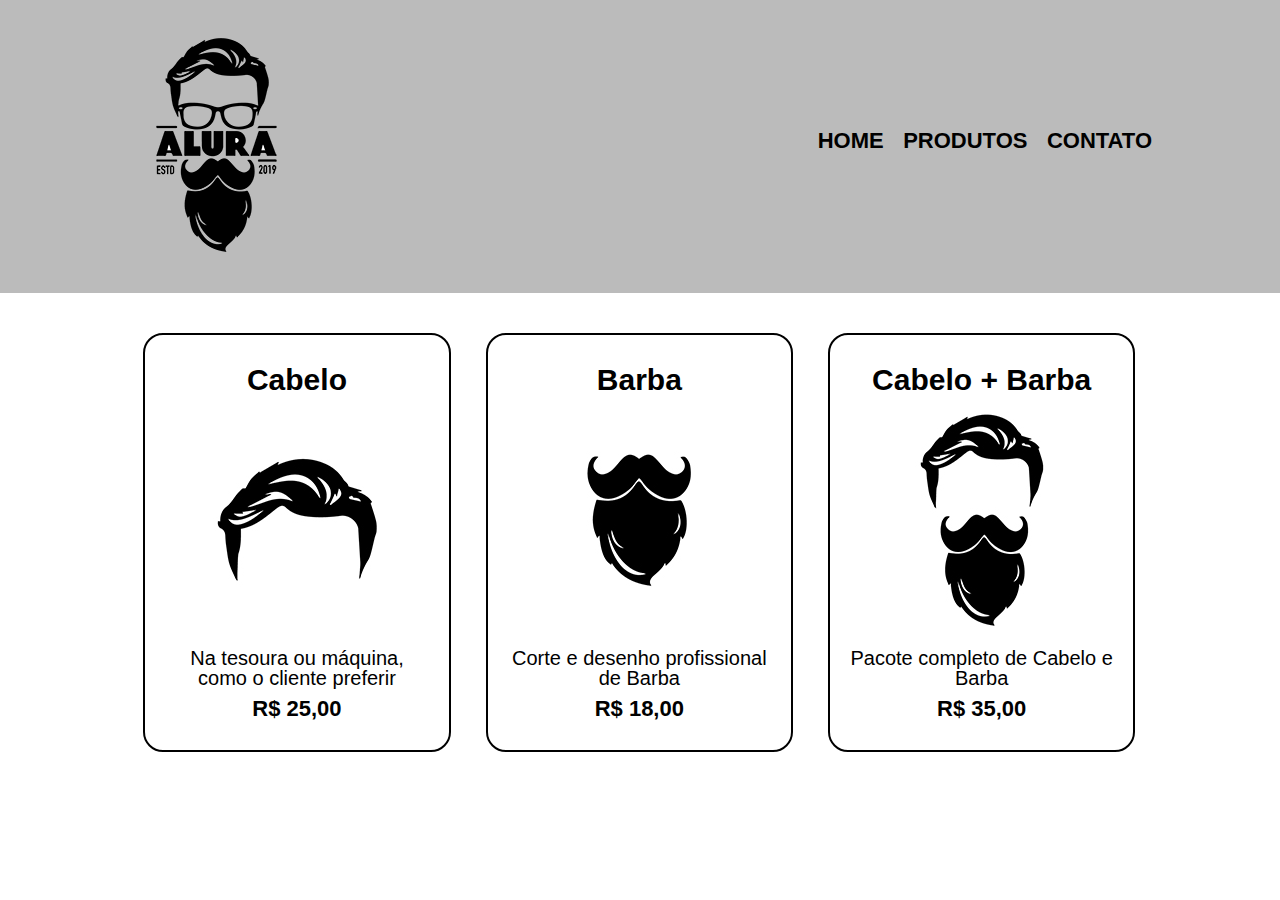
<file: produto.html>
<!DOCTYPE html>
<!DOCTYPE html>
<html>
	<head>
		<meta charset="UTF-8">
		<title>Produtos - Barbearia Alura</title>
		<link rel="stylesheet" href="css/reset.css"> <!--A ordem importa, primeiro tira o que o navegador faz e depois roda nosso CSS, se for ao contrario irá mudar nosso CSS -->
		<link rel="stylesheet" href="css/style.css">
	</head>
	<body>
		<!--Header é a divisao do cabeçalho do site-->
		<header>
			<div class="caixa"><!--Divisoes servem para marcar o Conteudo e colocar id ou classes para manipular em CSS-->
				<h1><img src="img/logo.png"></h1>

				<nav>
					<ul>
						<li><a href="index.html"><!--<a> é um link, onde nos leva para index.html-->
							Home</a>
						</li>
						<li><a href="produtos.html">Produtos</a></li>
						<li><a href="contato.html">Contato</a></li>
					</ul>
				</nav>
			</div>
		</header>

		<!--Main é a divisao do conteudo principal do site-->
		<main>
			<ul class="produtos">
				<li>
					<h2>Cabelo</h2>
					<img src="img/cabelo.jpg">
					<p class="produto-descricao">Na tesoura ou máquina, como o cliente preferir</p>
					<p class="produto-preco">R$ 25,00</p>
				</li>
				<li>
					<h2>Barba</h2>
					<img src="img/barba.jpg">
					<p class="produto-descricao">Corte e desenho profissional de Barba</p>
					<p class="produto-preco">R$ 18,00</p>
				</li>
				<li>
					<h2>Cabelo + Barba</h2>
					<img src="img/cabelo+barba.jpg">
					<p class="produto-descricao">Pacote completo de Cabelo e Barba</p>
					<p class="produto-preco">R$ 35,00</p>
				</li>
			</ul>
		</main>

		<!--Footer é a divisao do rodapé do site-->
		<!--Divisoes servem para marcar o Conteudo e colocar id ou classes para manipular em CSS-->
	</body>
</html>
</file>
<file: css/style.css>
body{
	font-family: 'Montserrat', sans-serif;
}

header{
	background: #BBBBBB;
	padding: 20px 0;
}

.caixa{
	/*Deixa essa divisão como relativa, podendo ser alterado o posicionamento dela*/
	position: relative;
	width: 80%;
	/*Cria uma margem automatica nos lados da caixa, deixando a Logo e o Menu afastados dos cantos*/
	margin: 0 auto;
}

nav{
	/*Deixa essa nav absoluta em relação ao que a engloba, ou seja, padrões como Top, Ritgh
	e outros vão ter como base o elemento que engloba esse, no caso desse é a .caixa*/
	position: absolute;
	top: 110px;
	right: 0;
}

nav li{
	/*Faz conteudo usar so seu espaco em vez da linha toda*/
	display: inline;
	margin: 0 0 0 15px; /*CIMA BAIXO DIREITA ESQUERDA, 15px de espaco para a esquerda*/
}

nav a{
	text-transform: uppercase;
	color: #000000;
	font-weight: bold;/*deixa texto com uma fonte diferente*/
	font-size: 22px;
	text-decoration: none; /*deixa o texto sem decoracao nenhuma, no caso o sublinhado do texto*/
}

/*Hover diz a mudança que ocorre quando o mouse estiver por cima do item*/
nav a:hover{
	color: #C78C19;
	text-decoration: underline;
}

.produtos{
	width: 80%;
	margin: 40px auto;
}

.produtos li{
	display: inline-block;
	text-align: center;
	width: 30%;
	vertical-align: top;
	padding: 50px 0;
	margin: 0 1.5%;
	padding: 30px 20px;
	/*Faz com que os 20px acima sejam parte da conta dos 30% de width, assim não acontece de ultrapassar 100% da pagina
	e um item ir para baixo*/
	box-sizing: border-box;
	/*border-width: 2px;
	border-style: solid;
	border-color: #000000;*/
	/*Esse comando faz o mesmo que os 3 acima, cria a borda com 2px de largura, solida e de cor preta*/
	border: 2px solid #000000;
	/*Arredonda as bordas como um circulo de 20px de raio*/
	border-radius: 20px;
}

.produtos img{
	width: 95%;
}

.produtos li:hover{
	border-color: #C78C19;
}
 /*Active mudar ao quando clico no elemento*/
.produtos li:active{
	border-color: #088C19;
}
/*Altera o h2 quando o mouse esta em cima do li*/
.produtos li:hover h2{
	font-size: 31px;
}

.produtos h2{
	font-size: 30px;
	font-weight: bold;
}

.produto-descricao{
	font-size: 20px;
}

.produto-preco{
	font-size: 22px;
	font-weight: bold;
	margin-top: 10px;
}

footer{
	text-align: center;
	/*Trás imagem para ser imagem de fundo*/
	background: url("bg.jpg");
	padding: 40px 0;
}

.copyright{
	color: #FFFFFF;
	font-size: 13px;
	margin: 20px 0 0;
}

form{
	margin: 40px 0;
}

form label, form legend{
	/*Faz o item ocupar toda a largura da pagina*/
	display: block;
	font-size: 20px;
	margin-bottom: 10px;
}

.input-padrao{
	display: block;
	margin-bottom: 10px;
	padding: 10px 20px;
	width: 50%;
}

.checkbox{
	margin: 20px 0;
}

.enviar{
	width: 40%;
	padding: 15px 0;
	background: orange;
	color: white;
	font-weight: bold;
	font-size: 18px;
	border: none;
	border-radius: 5px;
	/*Diz que a transformacao de background de orange para darkorange deve demorar 1s*/
	transition: 800ms background, 1s transform;
	/*Muda o mouse de seta para maozinha*/
	cursor: pointer;
}

.enviar:hover{
	background: #FF7000;
	/*Transform faz algumas alteracoes no item, como transformar a escala em mais 5% e rodar o item em 0.5 grau*/
	transform: scale(1.05) rotate(0.5deg);
}

table{
	margin: 20px 40px;
}

thead{
	background: #555555;
	color: white;
	font-weight: bold;
}

td, th{
	padding-right: 15px;
	padding-top: 8px;
	border: 1px solid #000000;
}

/*Pagina Inicial*/
.banner{
	width: 100%;
}

.titulo-principal{
	text-align: center;
	/*em é o tamanho base, 2 em nesse caso quer dizer que o titulo terá 2 vezes o tamanho padrão*/
	font-size: 2em;
	margin: 0 0 1em;
	/*Limpa o Float abaixo*/
	clear: left;
}

.titulo-principal:first-letter{
	font-weight: bold;
}

/*Mexer só com a primeira linha do texto
p:first-line{
	font-weight: bold;
}
*/
/*Carrega coisas antes e depois do Titulo hmtl, no caso. Esse tipo de conteudo não pode ser copiado por ser CSS*/
.titulo-principal:before{
	content: "[ ";
}

.titulo-principal:after{
	content: " ]";
}

.principal{
	padding: 3em 0;
	background: #FEFEFE;
	width: 80%;
	margin: 0 auto;
}

.principal p{
	margin: 0 0 1em;
}

.principal strong{
	font-weight: bold;
}

.principal em{
	font-style: italic;
}

.utensilios{
	width: 150px;
	/*Faz o elemento 'flutuar', outros elementos podem ficar em sua posição, mas nao exatamente em baixo dele*/
	float: left;
	margin: 0 20px 20px 0;
}

.mapa{
	padding: 3em 0;
	/*linear-gradiente(cor inicial 50%, cor1, cor2, ..., cor final) -> muda lentamente a cor inicial cor1, 
	da cor1 para cor2 e assim até para final, a formar um degrade. A porcentagem faz a cor ter essa porcentagem
	na tela. E existe também o radial-gradiente, mesma coisa só que com circulos*/
	background: linear-gradient(#FEFEFE, #888888);
}

.mapa-conteudo{
	width: 80%;
	margin: 0 auto;
}

.mapa p{
	margin-bottom: 2em;
	text-align: center;
}

.beneficios{
	padding: 3em 0;
	background: #888888;
	/*Sombra interna*/
	box-shadow: inset 0 0 30px #FFFFFF;
	/*text-shadow para texto*/
}

.conteudo-beneficios{
	width: 640px;
	margin: 0 auto;
}

.lista-beneficios{
	width: 40%;
	display: inline-block;
	vertical-align: top;
}

.itens{
	/*Espaçamento entre linhas*/
	line-height: 1.5;
}

.itens:before{
	content: "🟊";
}

/*Trata o primeiro item da lista
nth-child(2n) -> pega o item que estiver dentro do (), nesse caso todos os pares, pois é 2n
mas poderia ser só o 4 colocando (4) por exemplo*/
.itens:first-child{
	font-weight: bold;
}

.imagem-beneficios{
	width: 60%;
}

.imagem-beneficios:hover{
	opacity: 0.3;
	/*Coloca uma sombra no elemento*/
	box-shadow: 10px 10px 5px /*degrade na sombra*/ /*20px intensidade*/ #000000;
}

.video{
	width: 60%;
	text-align: center;
	margin: 0 auto;
	background: #888888;
}

/*media query para saber coisas sobre o dispositivo*/
@media screen and (max-width: 480px){
	.caixa, .principal, .conteudo-beneficios, .mapa-conteudo, .video, .utensilios{
		width: auto;
	}

	h1{
		text-align: center;
	}

	nav{
		position: static;
	}

	.lista-beneficios, .imagem-beneficios{
		width: 100%;
	}
}

/*
Seleciona só paragrafos filhos DIRETOS da Main
main > p{
	
}

Seleciona paragrafo que vem depois de uma imagem
img + p{

}

Seleciona TODOS paragrafos que vem depois de uma imagem
img ~ p{
	
}

Seleciona todos paragrafos na principal que NÃO são id Missao
.principal p:not(#missao){
	
}

Faz o calculo
calc(40% - 26px)

Da uma opacidade de 30% ao elemento
opacity: 0.7;

Da uma opacidade de 30% a cor
rgba(55,55,55, 0.3)
*/
</file>
